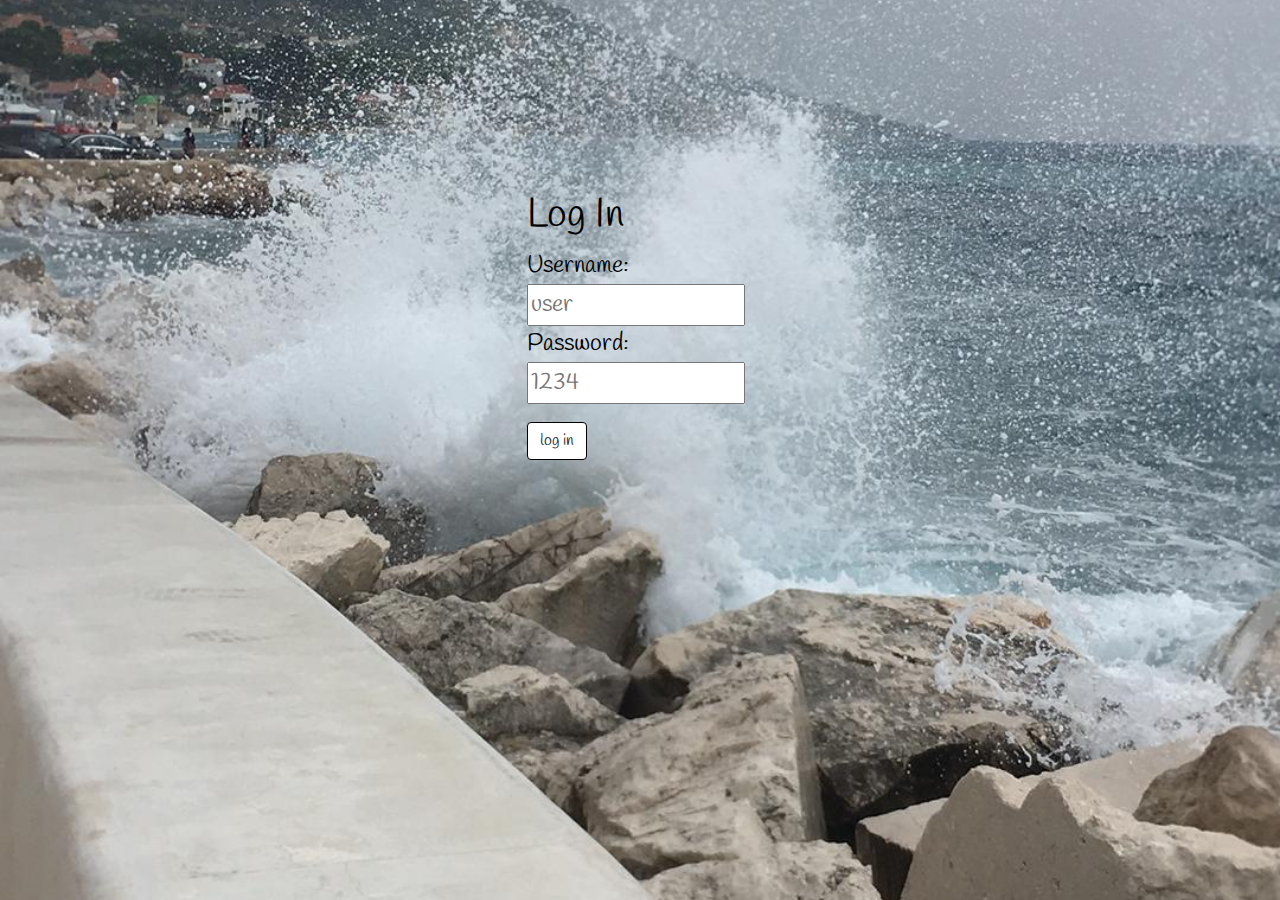
<file: index.html>
<!DOCTYPE HTML>
<html>
	<head>
		<meta charset="UTF-8">
		<meta name="viewport" content="width=device-width, initial-scale=1.0">
		
		<link rel="stylesheet" href="style.css" >
		<link rel="stylesheet" href="https://stackpath.bootstrapcdn.com/bootstrap/4.3.1/css/bootstrap.min.css">
		<link href="https://fonts.googleapis.com/css?family=Handlee" rel="stylesheet">
		
		<title>Log In</title>
		
		<script
			  src="https://code.jquery.com/jquery-3.4.1.min.js"
			  integrity="sha256-CSXorXvZcTkaix6Yvo6HppcZGetbYMGWSFlBw8HfCJo="
			  crossorigin="anonymous"></script>
		<script src="login.js"></script>
		
	</head>
	<body class="login">
		<form>
			<div class="container">
				<fieldset>
					<h1>Log In</h1>
					<div class="row">
						<div class="col-sm-12">Username:</div>
						<div class="col-sm-12">
							<input type="text" id="user" name="username" placeholder="user" required>
						</div>	
					</div>	
					<div class="row">
						<div class="col-sm-12">Password:</div>
						<div class="col-sm-12">
							<input type="password" id="pw" name="password" placeholder="1234" required>
						</div>	
					</div>	
					<p>
						<Button type="button" id="loginButton" class="btn">log in</button>
					</p>
				</fieldset>
			</div>
		</form>	
	</body>
</html>
</file>
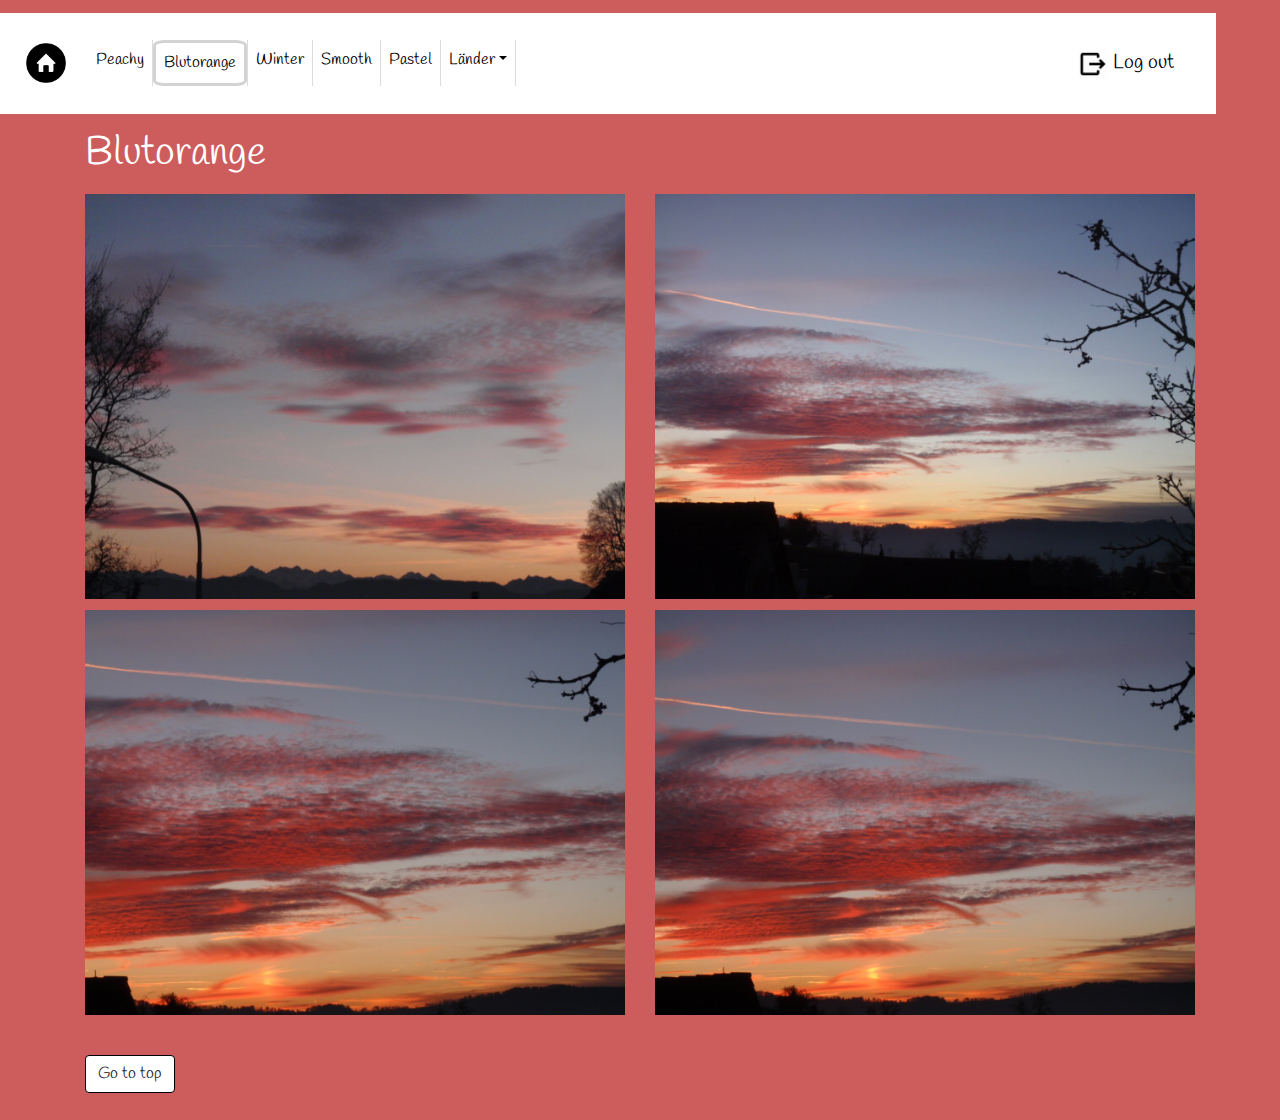
<file: pages/blutorange.html>
<!DOCTYPE HTML>
<html>
	<head>
		<meta charset="UTF-8">
		<meta name="viewport" content="width=device-width, initial-scale=1.0">
		
						
		<!-- css sheet for own style -->
		<link rel="stylesheet" type="text/css" href="../style.css" >

		<!-- binding bootstrap css -->
		<link rel="stylesheet" type="text/css" href="https://stackpath.bootstrapcdn.com/bootstrap/4.3.1/css/bootstrap.min.css">

		<!-- binding bootrstrap javascript -->
		<script type="text/javascript" src="https://code.jquery.com/jquery-3.3.1.slim.min.js" integrity="sha384-q8i/X+965DzO0rT7abK41JStQIAqVgRVzpbzo5smXKp4YfRvH+8abtTE1Pi6jizo" crossorigin="anonymous"></script>

		<script type="text/javascript" src="https://cdnjs.cloudflare.com/ajax/libs/popper.js/1.14.7/umd/popper.min.js" integrity="sha384-UO2eT0CpHqdSJQ6hJty5KVphtPhzWj9WO1clHTMGa3JDZwrnQq4sF86dIHNDz0W1" crossorigin="anonymous"></script>

		<script type="text/javascript" src="https://stackpath.bootstrapcdn.com/bootstrap/4.3.1/js/bootstrap.min.js" integrity="sha384-JjSmVgyd0p3pXB1rRibZUAYoIIy6OrQ6VrjIEaFf/nJGzIxFDsf4x0xIM+B07jRM" crossorigin="anonymous"></script>

		<!-- binding special fonts -->
		<link rel="stylesheet" type="text/css" href="https://fonts.googleapis.com/css?family=Handlee">
				
		
		<title>Blutorange</title>  
	</head>
	<body class="blutorange">
		<header>
			<a name="blutorange.html"></a>
			
			<!-- Navbar -->
			<nav class="navbar navbar-expand-lg">

				<!-- Brand/logo: HOME-->
				<a class=" navbar-brand" href="home.html">
					<img class="brand" src="../img/home.png" alt="brand" style="width:40px !important;">
				</a>
				
				<!-- Collapse button -->
				<button class="navbar-toggler" type="button" data-toggle="collapse" data-target="#basicExampleNav"
				aria-controls="basicExampleNav" aria-expanded="false" aria-label="Toggle navigation">
					<span class="navbar-toggler-icon"></span>
				</button>

				<!-- Collapsible content -->
				<div class="collapse navbar-collapse" id="basicExampleNav">
					<!-- Links -->
					<ul class="navbar-nav mr-auto">
						<li class="nav-item">
							<a class="nav-link" href="peachy.html">Peachy</a>
						</li>
						<li class="nav-item">
							<a class="nav-link" id="active" href="blutorange.html">Blutorange</a>
						</li>
						<li class="nav-item">
							<a class="nav-link" href="winter.html">Winter</a>
						</li>
						<li class="nav-item">
							<a class="nav-link" href="smooth.html">Smooth</a>
						</li>
						<li class="nav-item">
							<a class="nav-link" href="pastel.html">Pastel</a>
						</li>	

						<!-- Dropdown -->
						<li class="nav-item dropdown">
							<a class="nav-link dropdown-toggle" id="navbarDropdownMenuLink" data-toggle="dropdown" aria-haspopup="true" aria-expanded="false">Länder</a>
							<div class="dropdown-menu dropdown-primary" aria-labelledby="navbarDropdownMenuLink">
								<a class="dropdown-item" href="montreux.html">Montreux</a>
								<a class="dropdown-item" href="baska_voda.html">Baska Voda</a>
								<a class="dropdown-item" href="bol.html">Bol</a>
								<a class="dropdown-item" href="hvar.html">Hvar</a>
								<a class="dropdown-item" href="brighton.html">Brighton</a>
							</div>
						</li>
					</ul>
					<!-- Links -->
					<form class="form-inline">
						<div class="md-form my-0">
							<!-- <input class="form-control mr-sm-2" type="text" placeholder="Search" aria-label="Search"> -->
							<a class="navbar-brand" href="../index.html" style="display: block; text-align: right;">
								<img class="brand" src="../img/logout.png" alt="brand" style="width: 30px !important;">
								Log out
							</a>
						</div>
					</form>
				</div>
			</nav>
		</header>
		<content>
			<div class="container">
				<div>
					<p>
						<h1>Blutorange</h1>
					</p>
				</div>
				
				<!-- picture gallery -->
				<!-- row -->
				<div class="row">
					<div class="col-6">
						<a href="../img/b1.JPG">
							<img src="../img/b1.JPG" alt="blutorange">
						</a>
					</div>
					<div class="col-6">
						<a href="../img/b2.JPG">
							<img src="../img/b2.JPG" alt="blutorange">
						</a>
					</div>
				</div>
					
				<!-- next row -->
				<div class="row">
					<div class="col-6">
						<a href="../img/b6.JPG">
							<img src="../img/b6.JPG" alt="blutorange">
						</a>
					</div>
					<div class="col-6">
						<a href="../img/b8.JPG">
							<img src="../img/b8.JPG" alt="blutorange">
						</a>
					</div>
				</div>
			</div>
		</content>
		<footer>
			<!-- button to go to top -->
			<div class="container">
				<button type="button"  class="btn" name="top" onclick="window.location.href='blutorange.html'">Go to top</button>
			</div>
		</footer>
	</body>
</html>
</file>
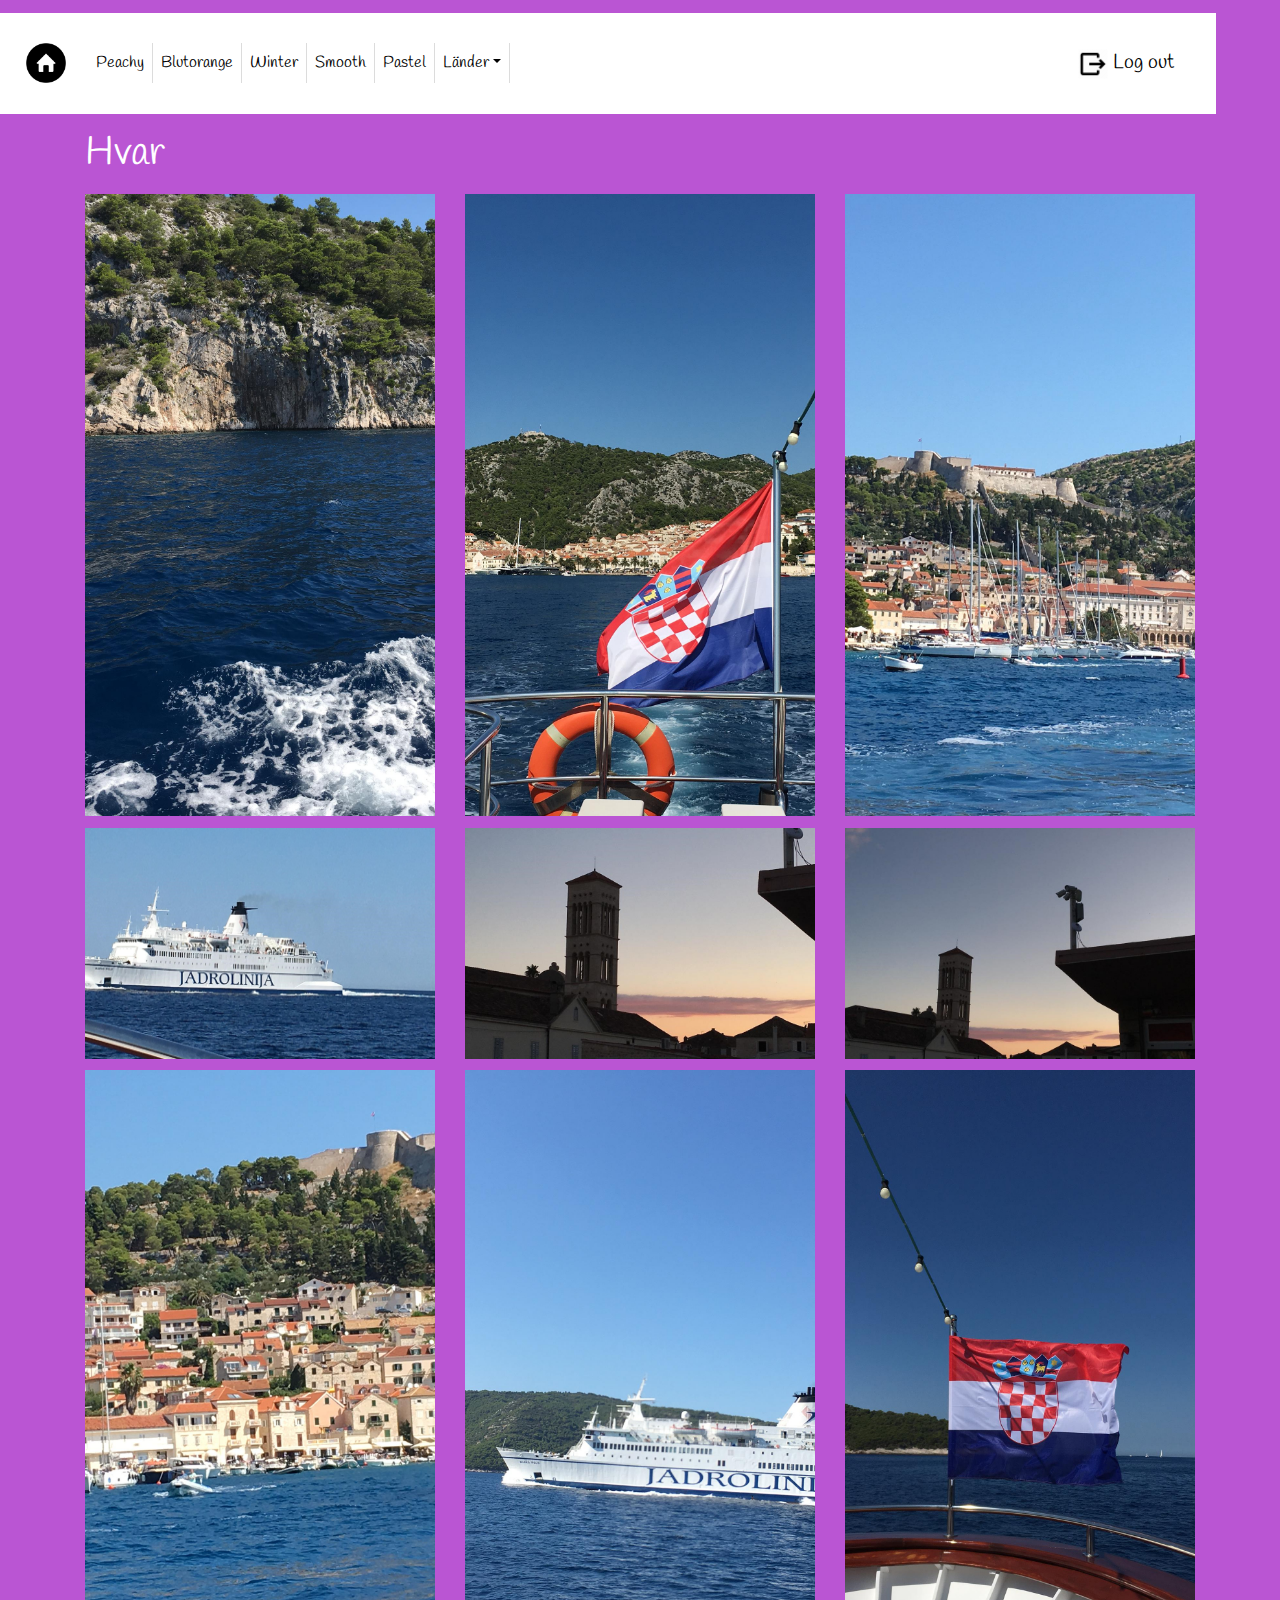
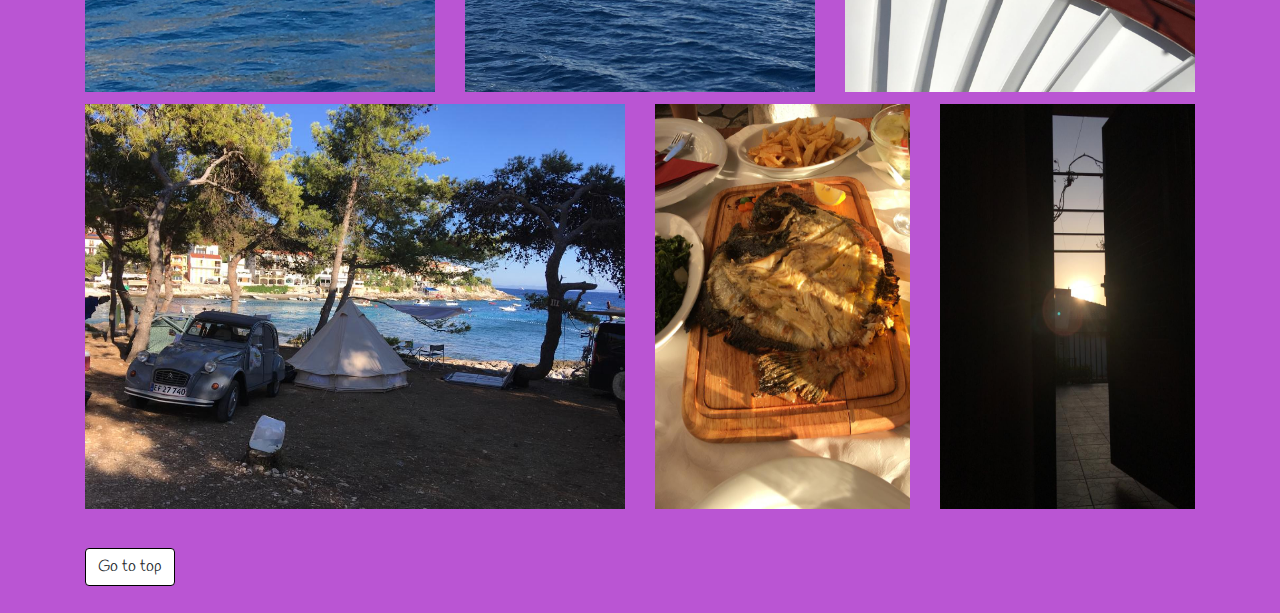
<file: pages/hvar.html>
<!DOCTYPE HTML>
<html>
	<head>
		<meta charset="UTF-8">
		<meta name="viewport" content="width=device-width, initial-scale=1.0">
				
		<!-- css sheet for own style -->
		<link rel="stylesheet" type="text/css" href="../style.css" >

		<!-- binding bootstrap css -->
		<link rel="stylesheet" type="text/css" href="https://stackpath.bootstrapcdn.com/bootstrap/4.3.1/css/bootstrap.min.css">

		<!-- binding bootrstrap javascript -->
		<script type="text/javascript" src="https://code.jquery.com/jquery-3.3.1.slim.min.js" integrity="sha384-q8i/X+965DzO0rT7abK41JStQIAqVgRVzpbzo5smXKp4YfRvH+8abtTE1Pi6jizo" crossorigin="anonymous"></script>

		<script type="text/javascript" src="https://cdnjs.cloudflare.com/ajax/libs/popper.js/1.14.7/umd/popper.min.js" integrity="sha384-UO2eT0CpHqdSJQ6hJty5KVphtPhzWj9WO1clHTMGa3JDZwrnQq4sF86dIHNDz0W1" crossorigin="anonymous"></script>

		<script type="text/javascript" src="https://stackpath.bootstrapcdn.com/bootstrap/4.3.1/js/bootstrap.min.js" integrity="sha384-JjSmVgyd0p3pXB1rRibZUAYoIIy6OrQ6VrjIEaFf/nJGzIxFDsf4x0xIM+B07jRM" crossorigin="anonymous"></script>

		<!-- binding special fonts -->
		<link rel="stylesheet" type="text/css" href="https://fonts.googleapis.com/css?family=Handlee">
		
		
		<title>Hvar</title>	
	</head>
	<body class="hvar">
		<header>
			<a name="hvar.html"></a>
			
			<!-- Navbar -->
			<nav class="navbar navbar-expand-lg">

				<!-- Brand/logo: HOME-->
				<a class=" navbar-brand" href="home.html">
					<img class="brand" src="../img/home.png" alt="brand" style="width:40px !important;">
				</a>
				
				<!-- Collapse button -->
				<button class="navbar-toggler" type="button" data-toggle="collapse" data-target="#basicExampleNav"
				aria-controls="basicExampleNav" aria-expanded="false" aria-label="Toggle navigation">
					<span class="navbar-toggler-icon"></span>
				</button>

				<!-- Collapsible content -->
				<div class="collapse navbar-collapse" id="basicExampleNav">
					<!-- Links -->
					<ul class="navbar-nav mr-auto">
						<li class="nav-item">
							<a class="nav-link" href="peachy.html">Peachy</a>
						</li>
						<li class="nav-item">
							<a class="nav-link" href="blutorange.html">Blutorange</a>
						</li>
						<li class="nav-item">
							<a class="nav-link" href="winter.html">Winter</a>
						</li>
						<li class="nav-item">
							<a class="nav-link" href="smooth.html">Smooth</a>
						</li>
						<li class="nav-item">
							<a class="nav-link" href="pastel.html">Pastel</a>
						</li>	
						
						<!-- Dropdown -->
						<li class="nav-item dropdown">
							<a class="nav-link dropdown-toggle" id="navbarDropdownMenuLink" data-toggle="dropdown" aria-haspopup="true" aria-expanded="false">Länder</a>
							<div class="dropdown-menu dropdown-primary" aria-labelledby="navbarDropdownMenuLink">
								<a class="dropdown-item" href="montreux.html">Montreux</a>
								<a class="dropdown-item" href="baska_voda.html">Baska Voda</a>
								<a class="dropdown-item" href="bol.html">Bol</a>
								<a class="dropdown-item" id="active" href="hvar.html">Hvar</a>
								<a class="dropdown-item" href="brighton.html">Brighton</a>
							</div>
						</li>
					</ul>
					<!-- Links -->
					<form class="form-inline">
						<div class="md-form my-0">
							<!-- <input class="form-control mr-sm-2" type="text" placeholder="Search" aria-label="Search"> -->
							<a class="navbar-brand" href="../index.html" style="display: block; text-align: right;">
								<img class="brand" src="../img/logout.png" alt="brand" style="width: 30px !important;">
								Log out
							</a>
						</div>
					</form>
				</div>
			</nav>		
		</header>
		<content>
			<div class="container">
				<div>
					<p>
						<h1>Hvar</h1>
					</p>
				</div>
				<!-- picture gallery -->
				<!-- row -->
				<div class="row">
					<div class="col-4">
						<a href="../img/h(13).jpeg">
							<img src="../img/h(13).jpeg" alt="bol">
						</a>
					</div>
					<div class="col-4">
						<a href="../img/h(2).jpeg">
							<img src="../img/h(2).jpeg" alt="bol">
						</a>
					</div>
					<div class="col-4">
						<a href="../img/h(3).jpeg">
							<img src="../img/h(3).jpeg" alt="bol">
						</a>
					</div>
				</div>
				
				<!-- next row -->
				<div class="row">
					<div class="col-4">
						<a href="../img/h(6).jpeg">
							<img src="../img/h(6).jpeg" alt="Hvar" height="100%">
						</a>
					</div>
					<div class="col-4">
						<a href="../img/h(10).jpeg">
							<img src="../img/h(10).jpeg" alt="bol">
						</a>
					</div>
					<div class="col-4">
						<a href="../img/h(11).jpeg">
							<img src="../img/h(11).jpeg" alt="Hvar" height="100%">
						</a>
					</div>
				</div>
				
				<!-- next row -->
				<div class="row">
					<div class="col-4">
						<a href="../img/h(5).jpeg">
							<img src="../img/h(5).jpeg" alt="bol">
						</a>
					</div>
					<div class="col-4">
						<a href="../img/h(7).jpeg">
							<img src="../img/h(7).jpeg" alt="bol">
						</a>
					</div>
					<div class="col-4">
						<a href="../img/h(4).jpeg">
							<img src="../img/h(4).jpeg" alt="bol">
						</a>
					</div>
				</div>
				
				<!-- next row -->
				<div class="row">
					<div class="col-6">
						<a href="../img/h(8).jpeg">
							<img src="../img/h(8).jpeg" alt="bol">
						</a>
					</div>
					<div class="col-3">
						<a href="../img/h(9).jpeg">
							<img src="../img/h(9).jpeg" alt="Hvar" height="100%">
						</a>
					</div>
					<div class="col-3">
						<a href="../img/h(12).jpeg">
							<img src="../img/h(12).jpeg" alt="Hvar" height="100%">
						</a>
					</div>
				</div>
			</div>
				
		</content>
		<footer>
			<!-- button to go to top -->
			<div class="container">
				<button type="button"  class="btn" name="top" onclick="window.location.href='hvar.html'">Go to top</button>
			</div>
		</footer>
	</body>
</html>
</file>
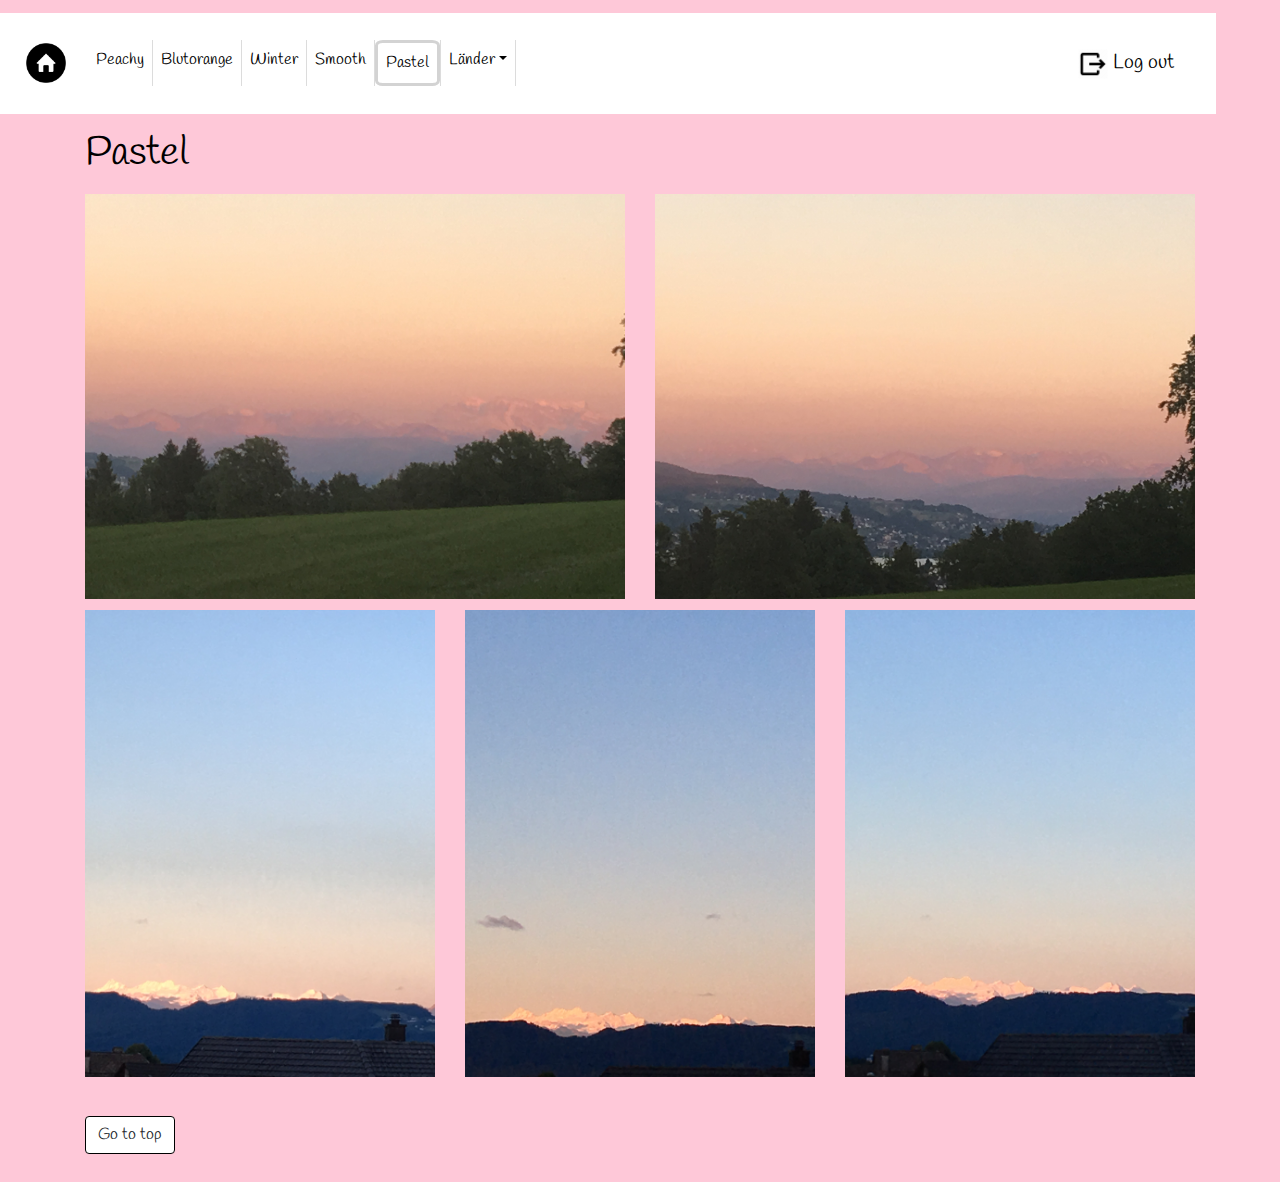
<file: pages/pastel.html>
<!DOCTYPE HTML>
<html>
	<head>
		<meta charset="UTF-8">
		<meta name="viewport" content="width=device-width, initial-scale=1.0">
		
				
		<!-- css sheet for own style -->
		<link rel="stylesheet" type="text/css" href="../style.css" >

		<!-- binding bootstrap css -->
		<link rel="stylesheet" type="text/css" href="https://stackpath.bootstrapcdn.com/bootstrap/4.3.1/css/bootstrap.min.css">

		<!-- binding bootrstrap javascript -->
		<script type="text/javascript" src="https://code.jquery.com/jquery-3.3.1.slim.min.js" integrity="sha384-q8i/X+965DzO0rT7abK41JStQIAqVgRVzpbzo5smXKp4YfRvH+8abtTE1Pi6jizo" crossorigin="anonymous"></script>

		<script type="text/javascript" src="https://cdnjs.cloudflare.com/ajax/libs/popper.js/1.14.7/umd/popper.min.js" integrity="sha384-UO2eT0CpHqdSJQ6hJty5KVphtPhzWj9WO1clHTMGa3JDZwrnQq4sF86dIHNDz0W1" crossorigin="anonymous"></script>

		<script type="text/javascript" src="https://stackpath.bootstrapcdn.com/bootstrap/4.3.1/js/bootstrap.min.js" integrity="sha384-JjSmVgyd0p3pXB1rRibZUAYoIIy6OrQ6VrjIEaFf/nJGzIxFDsf4x0xIM+B07jRM" crossorigin="anonymous"></script>

		<!-- binding special fonts -->
		<link rel="stylesheet" type="text/css" href="https://fonts.googleapis.com/css?family=Handlee">
		
		
		<title>pastel</title>  
	</head>
	<body class="pastel">
		<header>
			<a name="pastel.html"></a>
			
			<!-- Navbar -->
			<nav class="navbar navbar-expand-lg">

				<!-- Brand/logo: HOME-->
				<a class=" navbar-brand" href="home.html">
					<img class="brand" src="../img/home.png" alt="brand" style="width:40px !important;">
				</a>
				
				<!-- Collapse button -->
				<button class="navbar-toggler" type="button" data-toggle="collapse" data-target="#basicExampleNav"
				aria-controls="basicExampleNav" aria-expanded="false" aria-label="Toggle navigation">
					<span class="navbar-toggler-icon"></span>
				</button>

				<!-- Collapsible content -->
				<div class="collapse navbar-collapse" id="basicExampleNav">
					<!-- Links -->
					<ul class="navbar-nav mr-auto">
						<li class="nav-item">
							<a class="nav-link" href="peachy.html">Peachy</a>
						</li>
						<li class="nav-item">
							<a class="nav-link" href="blutorange.html">Blutorange</a>
						</li>
						<li class="nav-item">
							<a class="nav-link" href="winter.html">Winter</a>
						</li>
						<li class="nav-item">
							<a class="nav-link" href="smooth.html">Smooth</a>
						</li>
						<li class="nav-item">
							<a class="nav-link" id="active" href="pastel.html">Pastel</a>
						</li>	

						<!-- Dropdown -->
						<li class="nav-item dropdown">
							<a class="nav-link dropdown-toggle" id="navbarDropdownMenuLink" data-toggle="dropdown" aria-haspopup="true" aria-expanded="false">Länder</a>
							<div class="dropdown-menu dropdown-primary" aria-labelledby="navbarDropdownMenuLink">
								<a class="dropdown-item" href="montreux.html">Montreux</a>
								<a class="dropdown-item" href="baska_voda.html">Baska Voda</a>
								<a class="dropdown-item" href="bol.html">Bol</a>
								<a class="dropdown-item" href="hvar.html">Hvar</a>
								<a class="dropdown-item" href="brighton.html">Brighton</a>
							</div>
						</li>
					</ul>
					<!-- Links -->
					<form class="form-inline">
						<div class="md-form my-0">
							<!-- <input class="form-control mr-sm-2" type="text" placeholder="Search" aria-label="Search"> -->
							<a class="navbar-brand" href="../index.html" style="display: block; text-align: right;">
								<img class="brand" src="../img/logout.png" alt="brand" style="width: 30px !important;">
								Log out
							</a>
						</div>
					</form>
				</div>
			</nav>
		</header>
		<content>
			<div class="container">
				<div>
					<p>
						<h1>Pastel</h1>
					</p>
				</div>
				
				<!-- picture gallery -->
				<!-- row -->
				<div class="row">
					<div class="col-6">
						<a href="../img/f(1).JPG">
							<img src="../img/f(1).JPG" alt="pastel">
						</a>
					</div>
					<div class="col-6">
						<a href="../img/f(5).JPG">
							<img src="../img/f(5).JPG" alt="pastel">
						</a>
					</div>
				</div>
					
				<!-- next row -->
				<div class="row">
					<div class="col-4">
						<a href="../img/f(3).JPG">
							<img src="../img/f(3).JPG" alt="pastel">
						</a>
					</div>
					<div class="col-4">
						<a href="../img/f(2).JPG">
							<img src="../img/f(2).JPG" alt="pastel">
						</a>
					</div>
					<div class="col-4">
						<a href="../img/f(4).JPG">
							<img src="../img/f(4).JPG" alt="pastel">
						</a>
					</div>
				</div>
			</div>
		</content>
		<footer>
			<!-- button to go to top -->
			<div class="container">
				<button type="button"  class="btn" name="top" onclick="window.location.href='pastel.html'">Go to top</button>
			</div>
		</footer>
	</body>
</html>
</file>
<file: style.css>
/* GENERAL */
body {
	font-family: Handlee, cursive !important;
	color: white !important;
	background-color: white;
	margin-top: 1% !important;
}

img {
	width: 100% !important;
}

video {
	width: 100% !important;
}

a {
	text-decoration: none !important;
	color: black !important;
}


/* NAVIGATION: */
.navbar {	
	background-color: white !important;
	margin-top: 1% !important;
	margin-right: auto !important;
	padding: 2% !important;
	width: 95% !important;
}

/* Links  */
.nav-item	{
	border-right: solid gainsboro 1px !important;
	flex-direction: none !important;
}
/* home brand */
.navbar-brand {
	border: none !important;
	width: 4% !important;
}
/* link which is active*/
#active	{
	border: solid lightgrey 3px !important;
	border-radius: 12% !important;
}

.navbar-toggler	{
	background-color: black !important;
}

/* CONTAINERS*/
.container	{
}
.col, .col-1, .col-2, .col-3, .col-4,
 .col-5, .col-6, .col-7, .col-8,
 .col-9, .col-10, .col-11, .col-12 	{
	padding-right: auto !important;
	padding-bottom: 1% !important;
}

/* BUTTONS */
.btn {
	background-color: white !important;
	border-color: black !important;
	margin-top: 2.5% !important;
	margin-bottom: 2.5% !important;
}


/* PAGES */
/* LOGIN PAGE */
.login	{
	color: black !important;
	/* margin */
	margin-left: 40%;
	margin-top: 15% !important;
	/* background */
	background-image: url("img/index.jpeg");
	background-repeat: no-repeat;
	background-position: center;
	background-size: cover;
	font-size: 150%;
}

/* HOME */
.home	{
	color: black ! important;
	margin-left: 30% !important;
	margin-right: 30% !important;
}
.display-3	{
	font-family: Georgia, serif;
}
.home img	{
	border: solid 10px #f5f5ef !important;
	padding: 0% !important;
	padding-left: 0% !important;
	
}
.home .col-12	{
	padding-bottom: 0% !important;
}

.peachy {
	color: black !important;
	background-color: lightsalmon;
}

.blutorange {
	background-color: indianred;
}

.winter {
	color: black !important;
	background-color: lightskyblue;
}

.smooth {
	color: black !important;
	background-color: papayawhip;
}
.pastel	{
	color: black !important;
	background-color: #FEC8D8;
}
.montreux	{
	color: black !important;	
	background: #DAF7A6;
}
.baskavoda	{
	background-color: #ff751a;
}

.bol	{
	background-color: #9999ff;
}

.hvar	{
	background-color: #BA55D3;
}

.brighton	{
	color: black !important;
	background-color: #deeaee;
	
}
</file>
